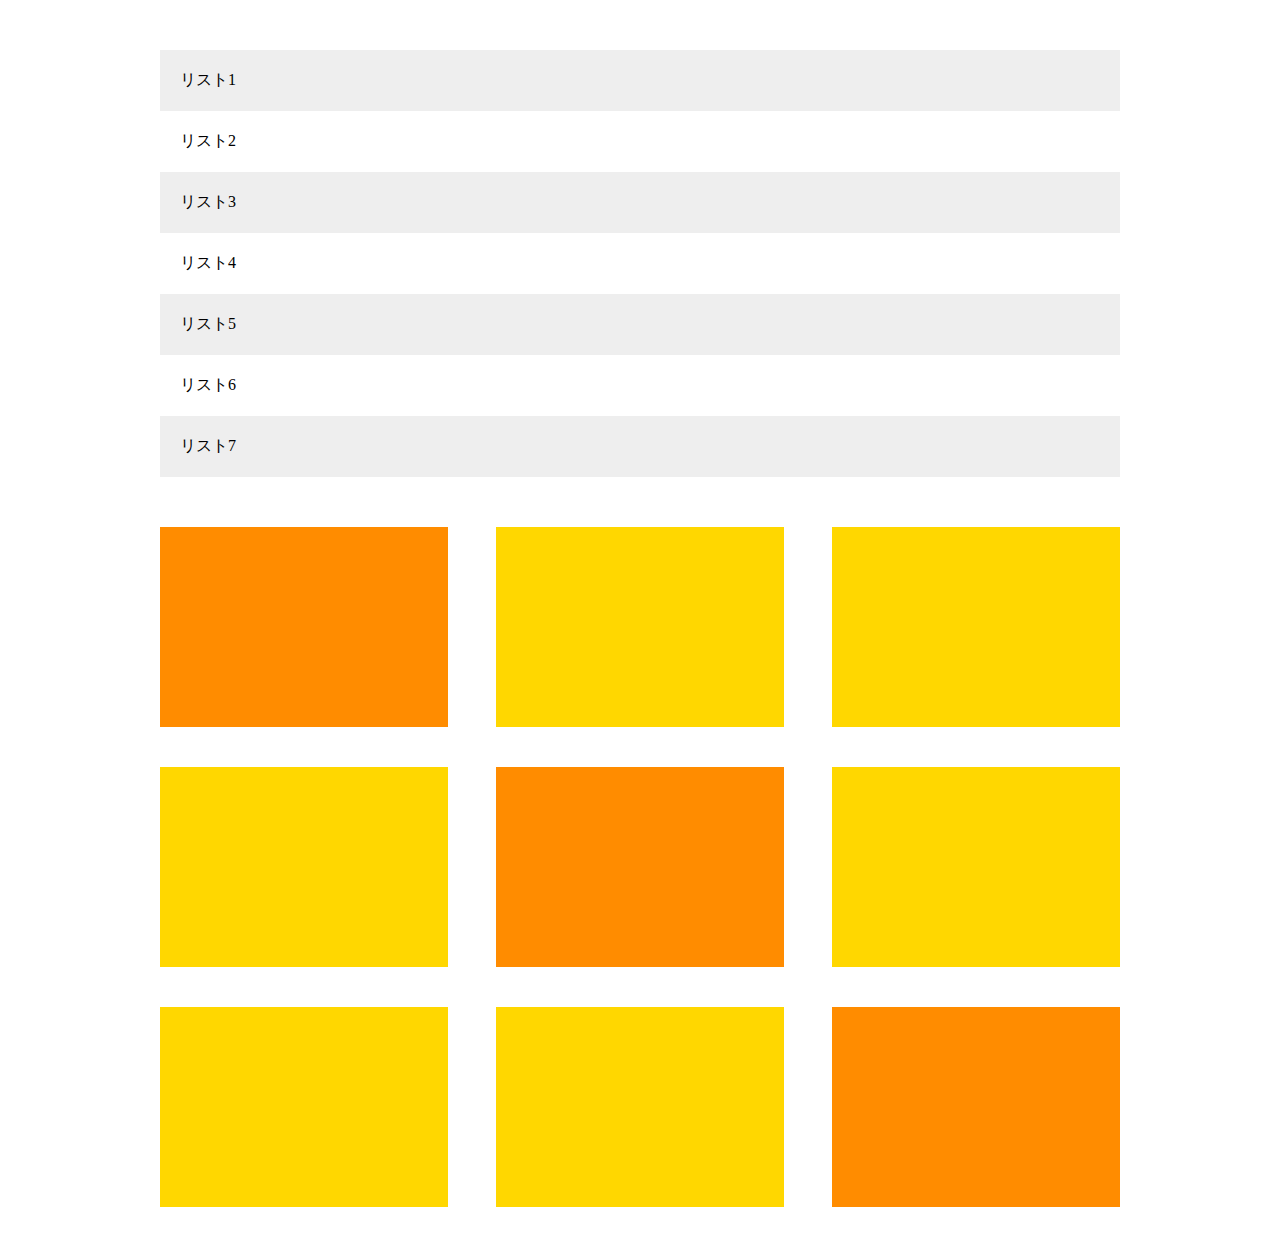
<file: index.html>
<!DOCTYPE html>
<html>
<head>
  <meta charset="UTF-8">
  <title>chapter8_exercise</title>
  <link rel="stylesheet" href="style.css" >
</head>
<body>
	<main>
		<ul class="list">
			<li class="list-item">リスト1</li>
			<li class="list-item">リスト2</li>
			<li class="list-item">リスト3</li>
			<li class="list-item">リスト4</li>
			<li class="list-item">リスト5</li>
			<li class="list-item">リスト6</li>
			<li class="list-item">リスト7</li>
		</ul>

		<div class="clearfix">
			<div class="box-item"></div>
			<div class="box-item"></div>
			<div class="box-item"></div>
			<div class="box-item"></div>
			<div class="box-item"></div>
			<div class="box-item"></div>
			<div class="box-item"></div>
			<div class="box-item"></div>
			<div class="box-item"></div>
		</div>
	</main>
</body>
</file>
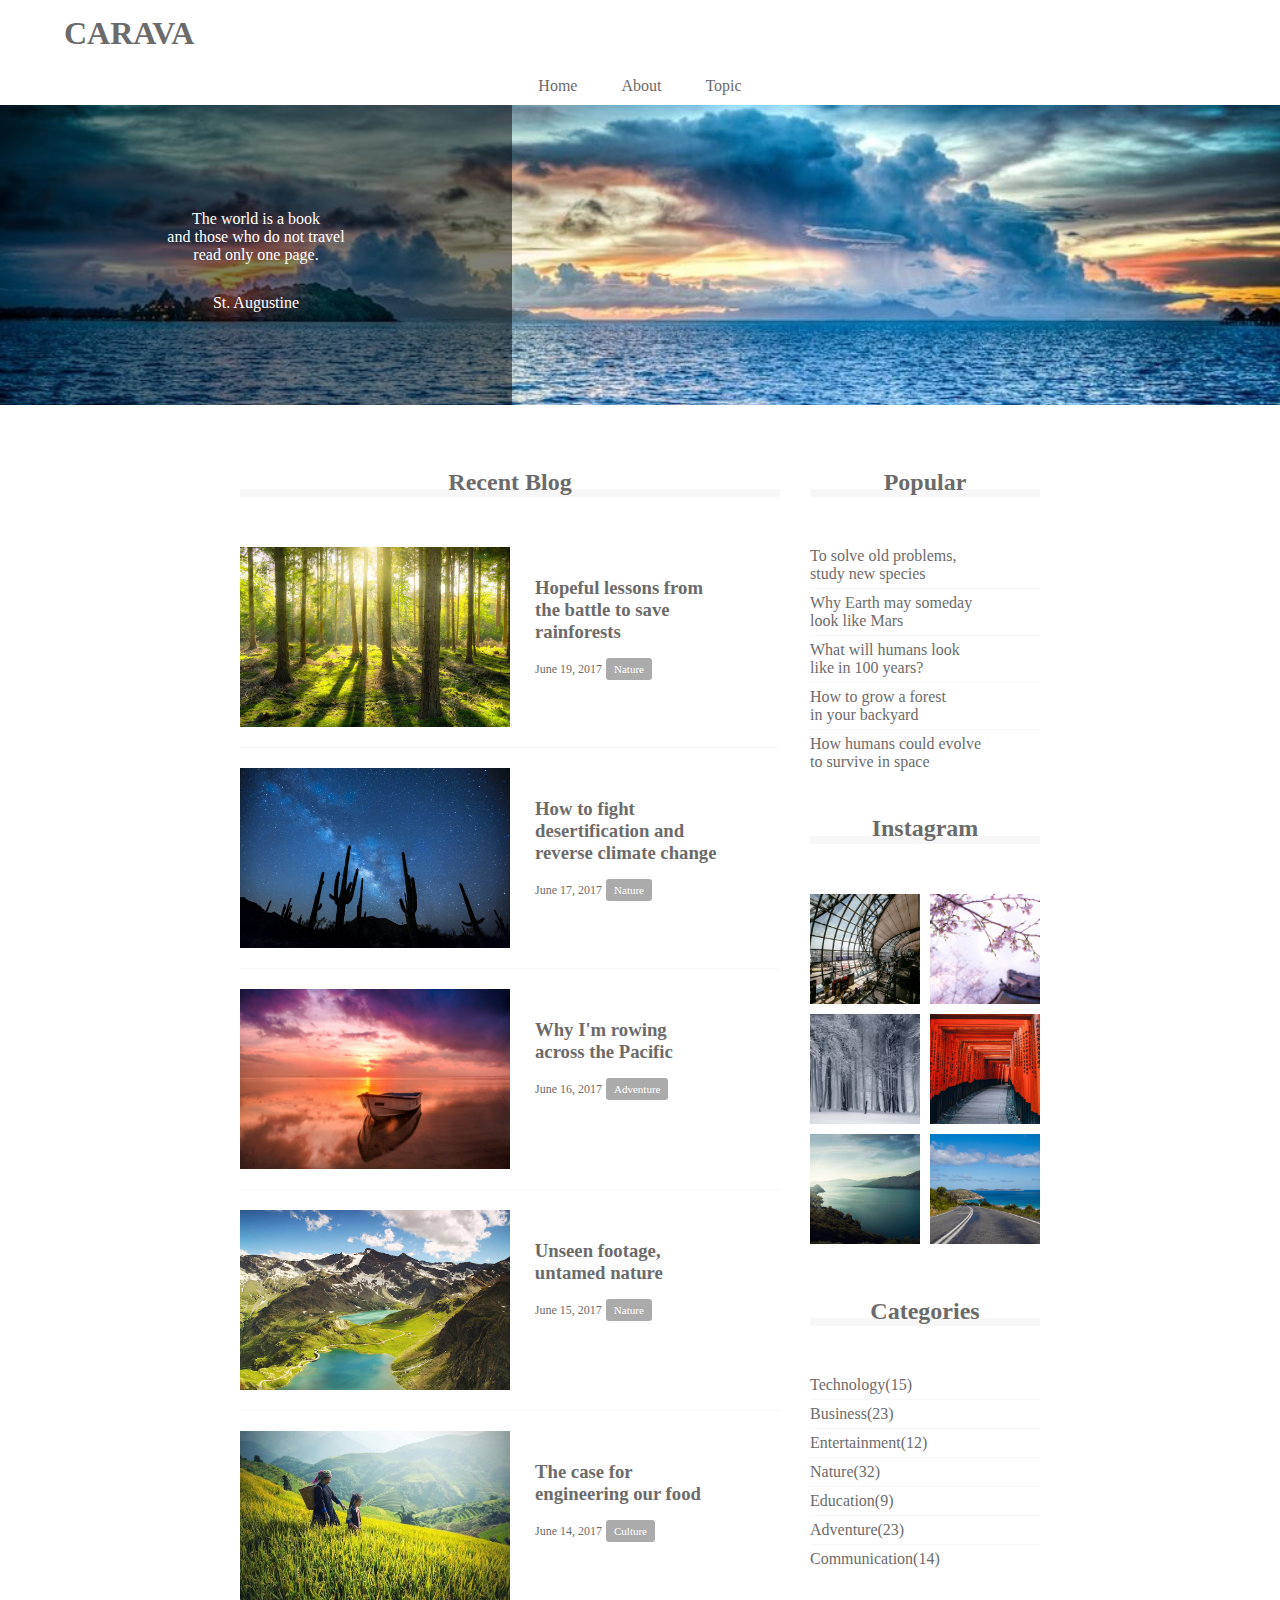
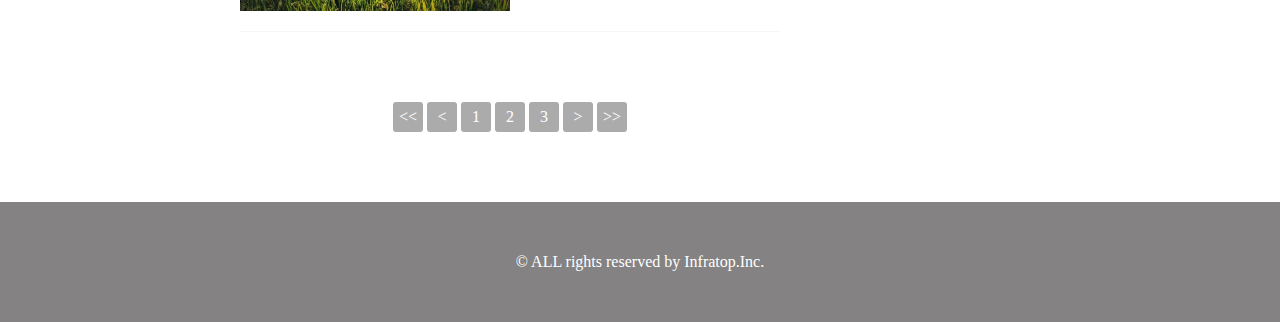
<file: caravan/index.html>
<!DOCTYPE html>
<html>
<head>
  <meta charset="UTF-8">
  <link rel="stylesheet" href="style.css">
  <title>CARAVAN</title>
</head>
<body>
	<!-- header -->
	<header>
		<h1 class="headline">
			<a href="index.html">CARAVA</a>
		</h1>
	</header>
	<!-- nav -->
	<nav>
		<ul class="nav-list">
			<li class="nav-list-item">
				<a href="index.html">Home</a>
			</li>
			<li class="nav-list-item">About</li>
			<li class="nav-list-item">Topic</li>
		</ul>
	</nav>
	<!-- main-visual -->
	<div class="main-visual">
		<div class="main-visual-content">
	      <!-- chapter6 add -->
          <p class="main-visual-text">
            The world is a book<br>
            and those who do not travel<br>
            read only one page.<br>
          </p>
          <p class="main-visual-name">
            St. Augustine
          </p>
		</div>
	</div>
	<!-- main -->
	<main class="clearfix">
		<section class="blog">
			<h2 class="blog-headline">Recent Blog</h2>
			<div class="blog-box">
				<!-- item1 -->
				<div class="blog-item clearfix">
					<img class="blog-image" src="img/forest.jpg">
					<section class="blog-text">
						<h3 class="blog-text-headline">
							<a href="single.html">
								Hopeful lessons from<br>
								the battle to save<br>
								rainforests
							</a>
						</h3>
						<p class="blog-date">June 19, 2017</p>
						<span class="category">Nature</span>
					</section>
					</div>
				</div>
				<!-- item2 -->
				<div class="blog-item clearfix">
					<img class="blog-image" src="img/desert.jpg">
					<section class="blog-text">
						<h3 class="blog-text-headline">
							<a href="single.html">
								How to fight<br>
								desertification and<br>
								reverse climate change
							</a>
						</h3>
						<p class="blog-date">June 17, 2017</p>
						<span class="category">Nature</span>
					</section>
					</div>
				</div>
				<!-- item3 -->
				<div class="blog-item clearfix">
					<img class="blog-image" src="img/sunset.jpg">
					<section class="blog-text">
						<h3 class="blog-text-headline">
							<a href="single.html">
								Why I'm rowing<br>
								across the Pacific
							</a>
						</h3>
						<p class="blog-date">June 16, 2017</p>
						<span class="category">Adventure</span>
					</section>
					</div>
				</div>
				<!-- item4 -->
				<div class="blog-item clearfix">
					<img class="blog-image" src="img/italy.jpg">
					<section class="blog-text">
						<h3 class="blog-text-headline">
							<a href="single.html">
								Unseen footage,<br>
								untamed nature
							</a>
						</h3>
						<p class="blog-date">June 15, 2017</p>
						<span class="category">Nature</span>
					</section>
					</div>
				</div>
				<!-- item5 -->
				<div class="blog-item clearfix">
					<img class="blog-image" src="img/asia.jpg">
					<section class="blog-text">
						<h3 class="blog-text-headline">
							<a href="single.html">
								The case for<br>
								engineering our food
							</a>
						</h3>
						<p class="blog-date">June 14, 2017</p>
						<span class="category">Culture</span>
					</section>
					</div>
			</div>
			<div class="pagination">
				<p><<</p>
				<p><</p>
				<p>1</p>
				<p>2</p>
				<p>3</p>
				<p>></p>
				<p>>></p>
			</div>
		</section>
	    <div class="sidebar">
	      <section class="popular">
	        <h2 class="sidebar-headline">Popular</h2>
	        <div class="sidebar-contents">
	          <p class="popular-text">To solve old problems,<br>study new 	species</p>
	          <p class="popular-text">Why Earth may someday<br>look like 	Mars</p>
	          <p class="popular-text">What will humans look<br>like in 100 	years?</p>
	          <p class="popular-text">How to grow a forest<br>in your 	backyard</p>
	          <p class="popular-text">How humans could evolve<br>to survive 	in space</p>
	        </div>
	      </section>
	      <section class="instagram">
	         <h2 class="instagram-headline">Instagram</h2>
	         <div class="sidebar-contents clearfix">
	             <div class="instagram-box"></div>
	             <div class="instagram-box"></div>
	             <div class="instagram-box"></div>
	             <div class="instagram-box"></div>
	             <div class="instagram-box"></div>
	             <div class="instagram-box"></div>
	         </div>
		  </section>
	      <section class="categories">
	          <h2 class="categories-headline">Categories</h2>
	          <div class="sidebar-contents">
	            <p class="categories-text">Technology(15)</p>
	            <p class="categories-text">Business(23)</p>
	            <p class="categories-text">Entertainment(12)</p>
	            <p class="categories-text">Nature(32)</p>
	            <p class="categories-text">Education(9)</p>
	            <p class="categories-text">Adventure(23)</p>
	            <p class="categories-text">Communication(14)</p>
	          </div>
	      </section>
        </div>
	</main>
	<!-- footer -->
	<footer>
		<p class="footer-text">© ALL rights reserved by Infratop.Inc.</p>
	</footer>
</body>
</html>
</file>
<file: style.css>
* {
  margin: 0;
  padding: 0;
  box-sizing: border-box;
}

.clearfix::after {
  content: "";
  display: block;
  clear: both;
}

main {
	width: 960px;
	margin: 50px auto;
}

.list {
	margin-bottom: 50px;
}

.list-item {
	padding: 20px;
	list-style: none;
}

.list-item:nth-child(odd){
	background-color: #eee;
}

.box-item {
	background-color: #ffd700;
	width: 30%;
	height: 200px;
	margin-bottom: 40px;
	margin-right: 5%;
	float: left;
}

.box-item:first-child,
.box-item:last-child,
.box-item:nth-child(5) {
	background-color: #ff8c00;
}

.box-item:nth-child(3n) {
 	margin-right: 0;
}

.box-item:nth-last-child(-n+3) {
	margin-bottom: 0;
}
</file>
<file: caravan/style.css>
/* リセットCSS */
* {
	margin: 0;
	padding: 0;
	box-sizing: border-box;
	color: #6c6b6b;
}

a {
	text-decoration: none;
}

.clearfix::after {
	content: "";
	display: block;
	clear: both;
}

header {
	width: 90%;
	padding: 15px 0;
	margin: 0 auto;
}

header .headline {
	font-size: 32px;
}

.nav-list {
	text-align: center;
	padding: 10px 0;
	margin: 0 auto;
}

.nav-list-item {
	list-style: none;
	display: inline-block;
	margin: 0 20px;
}

.main-visual {
	width: 100%;
	height: 300px;
	background-image: url(img/mv.jpg);
	background-size: cover;
	background-position: center;
}

.main-visual-content {
	width: 40%;
	height: 300px;
	background-color: rgba( 0, 0, 0, 0.5);
	text-align: center;
	padding-top: 105px;
}

.main-visual-text {
	color: #fff;
}

.main-visual-name {
	margin-top: 30px;
	color: #fff;
}

main {
	width: 800px;
	margin: 0 auto;
	padding: 70px 0;
}

.blog {
	width: 540px;
	float: left;
	margin-right: 30px;
}

.blog-headline {
	border-bottom: 8px solid #f7f7f7;
	text-align: center;
	line-height: 0.6;
}

.blog-box {
	padding-top: 50px;
}

.blog-item {
	padding-bottom: 20px;
	margin-bottom: 20px;
	border-bottom: 1px solid #f7f7f7;
}

.pagination {
	text-align: center;
	padding-top: 50px;
}

.pagination p {
	width: 30px;
	height: 30px;
	display: inline-block;
	color: white;
	background-color: #acabab;
	border-radius: 3px;
	padding: 0 5px 0 5px;
	line-height: 30px;
}

.blog-image {
	height: 180px;
	float: left;
}

.blog-text {
	float: left;
	padding: 30px 0 0 25px;
}

.blog-text-headline {
	padding-bottom: 15px;
}

.blog-date {
	font-size: 12px;
	display: inline-block;
}

.category {
	display: inline-block;
	padding: 5px 8px;
	background-color: #acabab;
	border-radius: 3px;
	color: #fff;
	font-size: 11px;
 	border-radius: 3px;
}

.sidebar {
  width: 230px;
  float: left;
}

.sidebar-headline, .instagram-headline, .categories-headline {
  border-bottom: 8px solid #f7f7f7;
  text-align: center;
  line-height: 0.6;
}

.sidebar-contents {
  padding: 50px 0;
}

.popular-text, .categories-text {
  padding-bottom: 5px;
  border-bottom: 1px solid #f7f7f7;
  margin-bottom: 5px;
}

.popular-text:last-child, .categories-text:last-child {
  margin: 0;
  padding: 0;
  border: none;
}

.instagram-box {
  float: left;
  width: 110px;
  padding-top: 110px;
  background-size: cover;
  background-position: center;
}

.instagram-box:nth-child(odd) {
  margin: 0 10px 10px 0;
}

.instagram-box:nth-child(1) {
  background-image: url(img/airport.jpg);
}

.instagram-box:nth-child(2) {
  background-image: url(img/japan.jpg);
}

.instagram-box:nth-child(3) {
  background-image: url(img/snow.jpg);
}

.instagram-box:nth-child(4) {
  background-image: url(img/japan2.jpg);
}

.instagram-box:nth-child(5) {
  background-image: url(img/lake.jpg);
}

.instagram-box:nth-child(6) {
  background-image: url(img/road.jpg);
}

footer {
 	width: 100%;
	height: 120px;
  	text-align: center;
  	line-height: 120px;
  	background-color: #848282;
}

.footer-text {
  	color: #fff;
}
</file>
